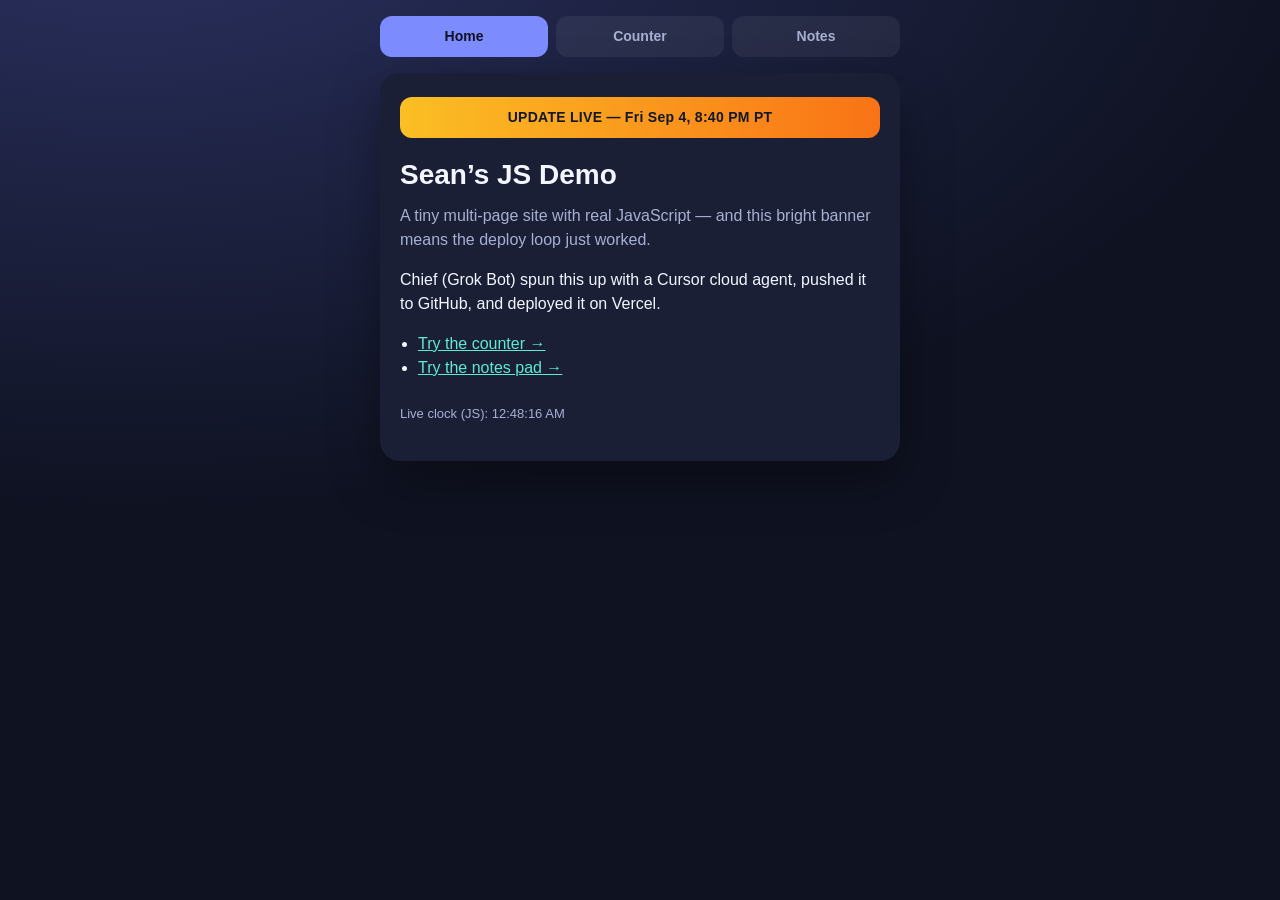
<file: index.html>
<!DOCTYPE html>
<html lang="en">
<head>
  <meta charset="UTF-8" />
  <meta name="viewport" content="width=device-width, initial-scale=1" />
  <title>Sean’s JS Demo</title>
  <link rel="stylesheet" href="styles.css" />
</head>
<body>
  <nav class="nav">
    <a class="active" href="index.html">Home</a>
    <a href="counter.html">Counter</a>
    <a href="notes.html">Notes</a>
  </nav>
  <main class="card">
        <div class="banner" id="update-banner">UPDATE LIVE — Fri Sep 4, 8:40 PM PT</div>
    <h1>Sean’s JS Demo</h1>
    <p class="lede">A tiny multi-page site with real JavaScript — and this bright banner means the deploy loop just worked.</p>
    <p>Chief (Grok Bot) spun this up with a Cursor cloud agent, pushed it to GitHub, and deployed it on Vercel.</p>
    <ul class="links">
      <li><a href="counter.html">Try the counter →</a></li>
      <li><a href="notes.html">Try the notes pad →</a></li>
    </ul>
    <p class="meta" id="clock"></p>
  </main>
  <script src="app.js"></script>
  <script>
    const el = document.getElementById('clock');
    function tick() {
      el.textContent = 'Live clock (JS): ' + new Date().toLocaleTimeString();
    }
    tick();
    setInterval(tick, 1000);
  </script>
</body>
</html>
</file>
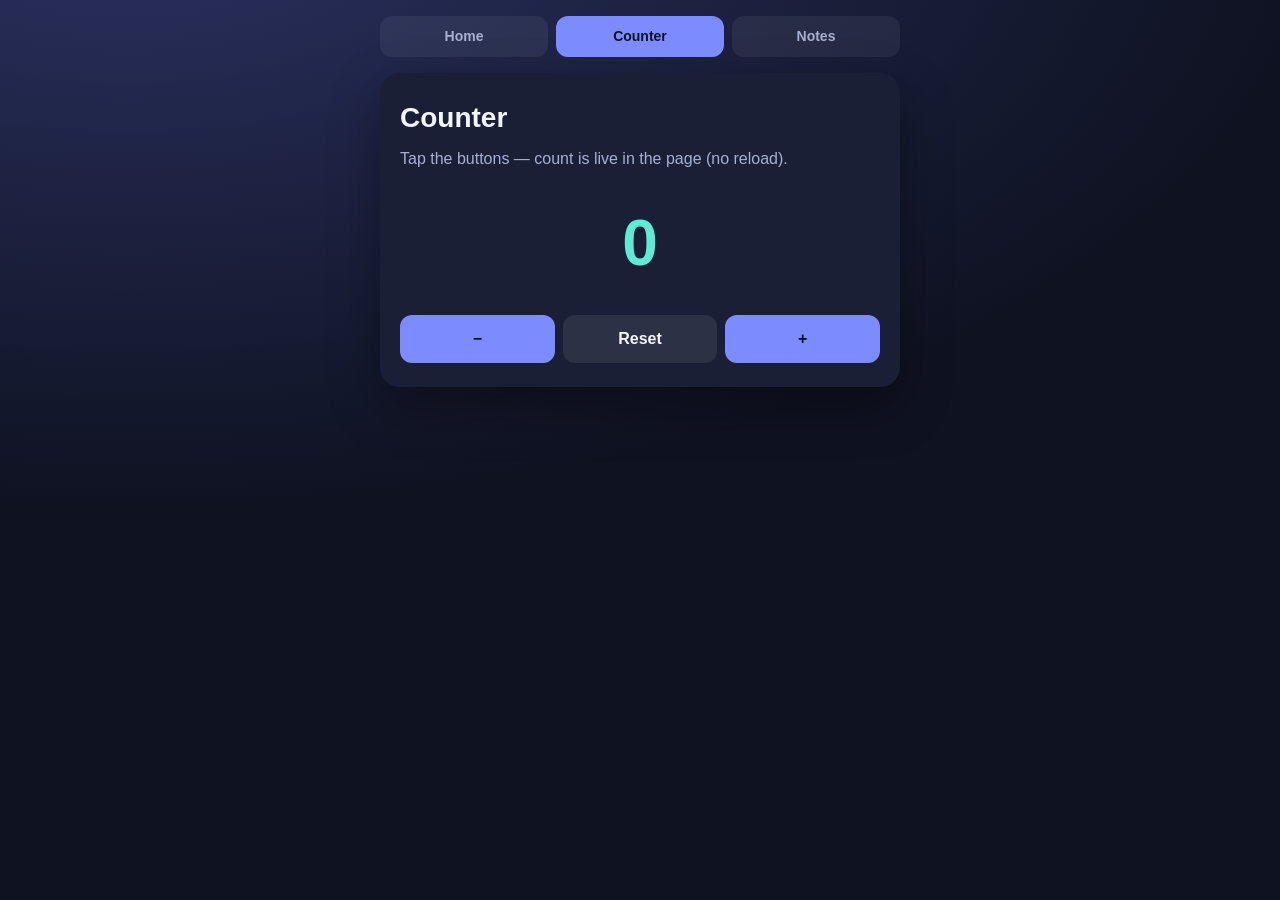
<file: counter.html>
<!DOCTYPE html>
<html lang="en">
<head>
  <meta charset="UTF-8" />
  <meta name="viewport" content="width=device-width, initial-scale=1" />
  <title>Counter · Sean’s JS Demo</title>
  <link rel="stylesheet" href="styles.css" />
</head>
<body>
  <nav class="nav">
    <a href="index.html">Home</a>
    <a class="active" href="counter.html">Counter</a>
    <a href="notes.html">Notes</a>
  </nav>
  <main class="card">
    <h1>Counter</h1>
    <p class="lede">Tap the buttons — count is live in the page (no reload).</p>
    <p class="count" id="count">0</p>
    <div class="row">
      <button type="button" id="dec">−</button>
      <button type="button" id="reset" class="ghost">Reset</button>
      <button type="button" id="inc">+</button>
    </div>
  </main>
  <script>
    let n = 0;
    const el = document.getElementById('count');
    const render = () => { el.textContent = String(n); };
    document.getElementById('inc').onclick = () => { n += 1; render(); };
    document.getElementById('dec').onclick = () => { n -= 1; render(); };
    document.getElementById('reset').onclick = () => { n = 0; render(); };
  </script>
</body>
</html>
</file>
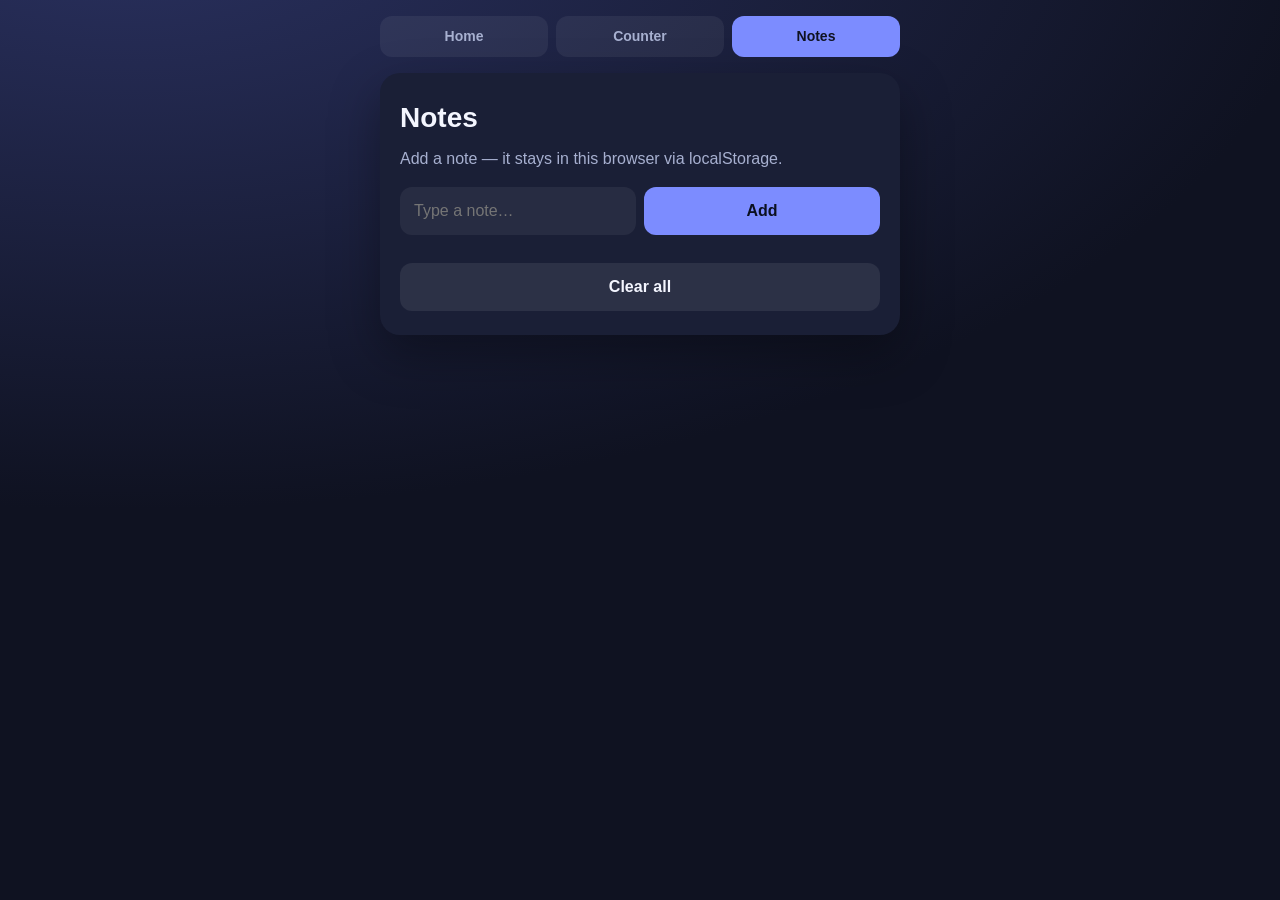
<file: notes.html>
<!DOCTYPE html>
<html lang="en">
<head>
  <meta charset="UTF-8" />
  <meta name="viewport" content="width=device-width, initial-scale=1" />
  <title>Notes · Sean’s JS Demo</title>
  <link rel="stylesheet" href="styles.css" />
</head>
<body>
  <nav class="nav">
    <a href="index.html">Home</a>
    <a href="counter.html">Counter</a>
    <a class="active" href="notes.html">Notes</a>
  </nav>
  <main class="card">
    <h1>Notes</h1>
    <p class="lede">Add a note — it stays in this browser via localStorage.</p>
    <form id="form" class="row">
      <input id="input" type="text" placeholder="Type a note…" autocomplete="off" required />
      <button type="submit">Add</button>
    </form>
    <ul id="list" class="notes"></ul>
    <button type="button" id="clear" class="ghost full">Clear all</button>
  </main>
  <script>
    const KEY = 'sean-js-demo-notes';
    const list = document.getElementById('list');
    const input = document.getElementById('input');
    const load = () => JSON.parse(localStorage.getItem(KEY) || '[]');
    const save = (items) => localStorage.setItem(KEY, JSON.stringify(items));
    function render() {
      const items = load();
      list.innerHTML = '';
      items.forEach((text, i) => {
        const li = document.createElement('li');
        li.textContent = text;
        li.onclick = () => {
          const next = load().filter((_, j) => j !== i);
          save(next); render();
        };
        list.appendChild(li);
      });
    }
    document.getElementById('form').onsubmit = (e) => {
      e.preventDefault();
      const text = input.value.trim();
      if (!text) return;
      const items = load();
      items.unshift(text);
      save(items);
      input.value = '';
      render();
    };
    document.getElementById('clear').onclick = () => { save([]); render(); };
    render();
  </script>
</body>
</html>
</file>
<file: styles.css>
:root {
  --bg: #0f1221;
  --card: #1a1f36;
  --text: #f4f6ff;
  --muted: #a7b0d0;
  --accent: #7c8cff;
  --accent2: #5eead4;
}
* { box-sizing: border-box; }
body {
  margin: 0;
  min-height: 100vh;
  font-family: -apple-system, BlinkMacSystemFont, "Segoe UI", Roboto, sans-serif;
  background: radial-gradient(1200px 600px at 10% -10%, #2a3160, var(--bg));
  color: var(--text);
  padding: 16px;
  line-height: 1.5;
}
.nav {
  display: flex;
  gap: 8px;
  max-width: 520px;
  margin: 0 auto 16px;
}
.nav a {
  flex: 1;
  text-align: center;
  text-decoration: none;
  color: var(--muted);
  background: rgba(255,255,255,0.06);
  padding: 10px 8px;
  border-radius: 12px;
  font-size: 14px;
  font-weight: 600;
}
.nav a.active { color: var(--bg); background: var(--accent); }
.card {
  max-width: 520px;
  margin: 0 auto;
  background: var(--card);
  border-radius: 20px;
  padding: 24px 20px;
  box-shadow: 0 20px 50px rgba(0,0,0,0.35);
}
h1 { margin: 0 0 8px; font-size: 28px; }
.lede { color: var(--muted); margin-top: 0; }
.links { padding-left: 18px; }
.links a { color: var(--accent2); }
.meta { color: var(--muted); font-size: 13px; margin-top: 24px; }
.count {
  font-size: 64px;
  font-weight: 700;
  text-align: center;
  margin: 24px 0;
  color: var(--accent2);
}
.row { display: flex; gap: 8px; }
button, input {
  font: inherit;
  border-radius: 12px;
  border: none;
  padding: 12px 14px;
}
button {
  flex: 1;
  background: var(--accent);
  color: #0b1020;
  font-weight: 700;
}
button.ghost { background: rgba(255,255,255,0.08); color: var(--text); }
button.full { width: 100%; margin-top: 12px; }
input {
  flex: 1;
  background: rgba(255,255,255,0.06);
  color: var(--text);
}
.notes { list-style: none; padding: 0; margin: 16px 0 0; }
.notes li {
  background: rgba(255,255,255,0.06);
  padding: 12px 14px;
  border-radius: 12px;
  margin-bottom: 8px;
}
.notes li::after { content: " · tap to remove"; color: var(--muted); font-size: 12px; }

.banner {
  background: linear-gradient(90deg, #fbbf24, #f97316);
  color: #111827;
  font-weight: 800;
  font-size: 14px;
  letter-spacing: 0.02em;
  text-align: center;
  padding: 10px 12px;
  border-radius: 12px;
  margin-bottom: 16px;
}
</file>
